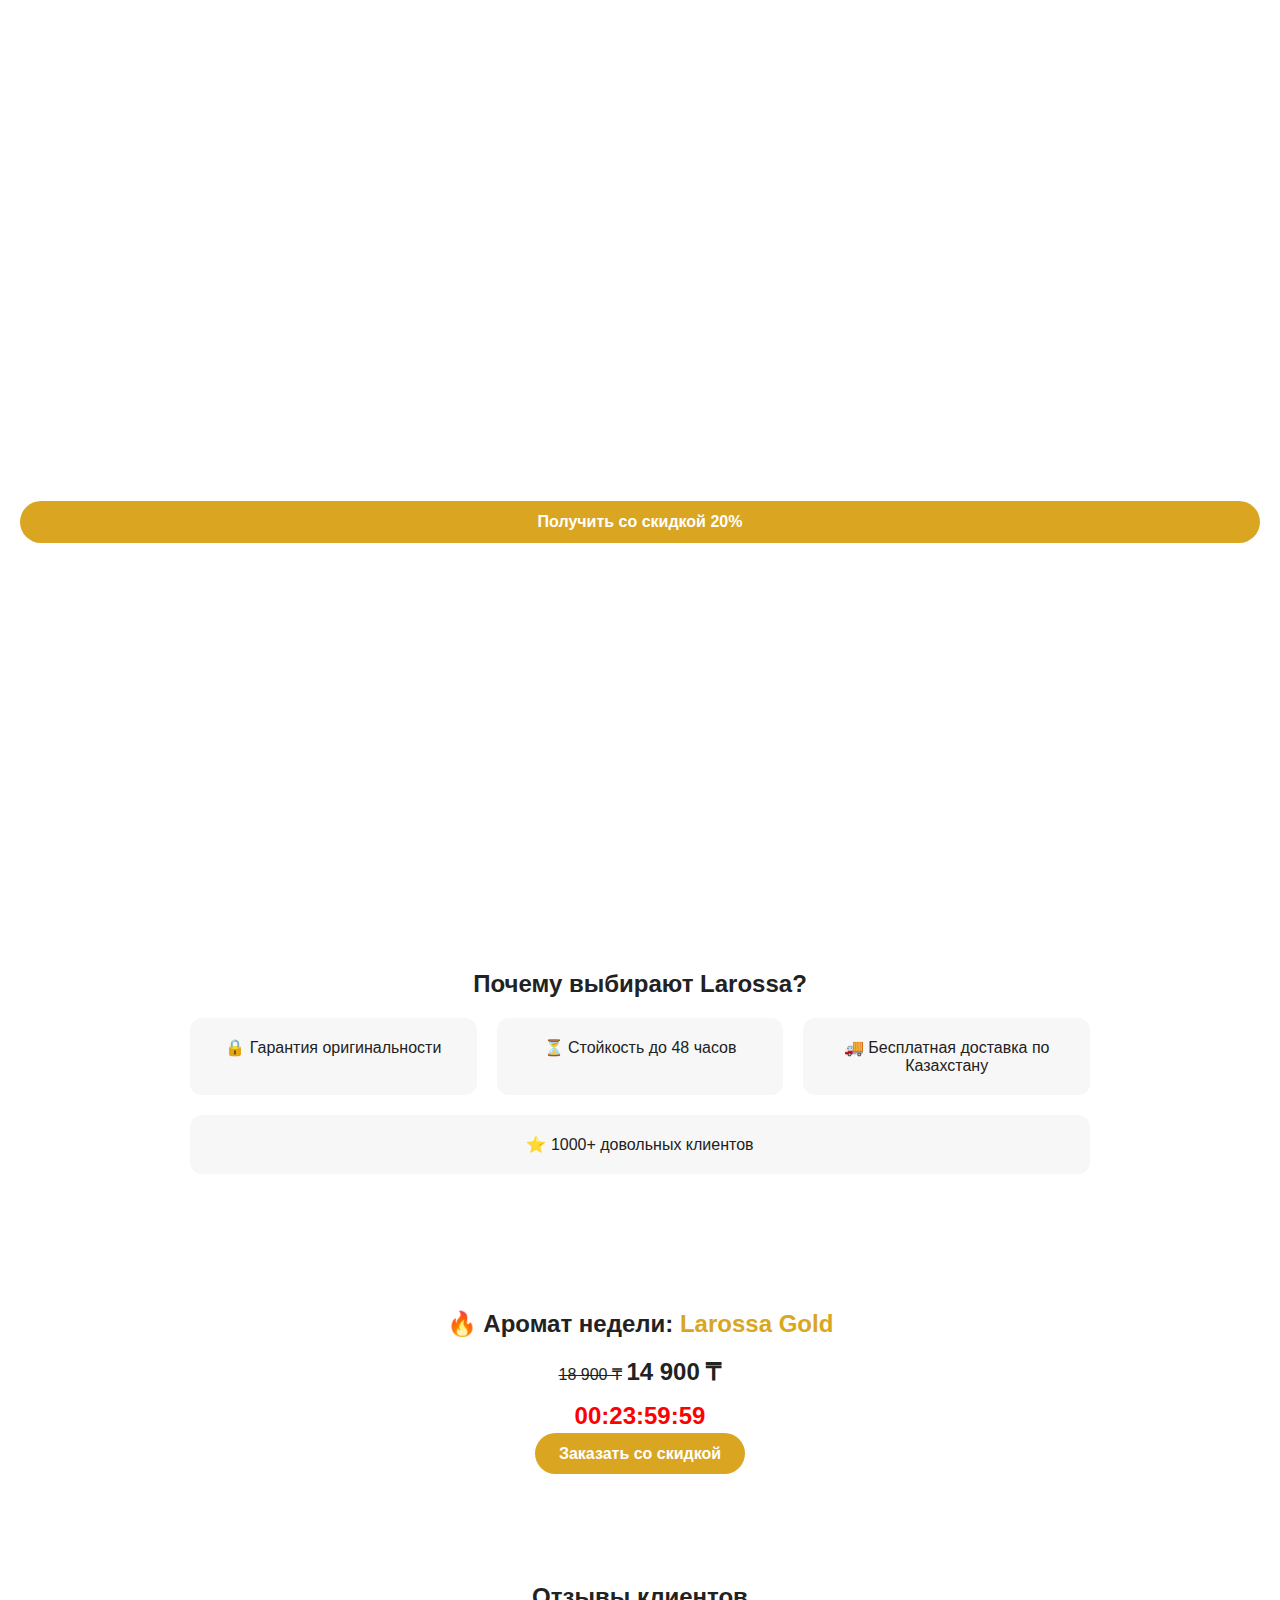
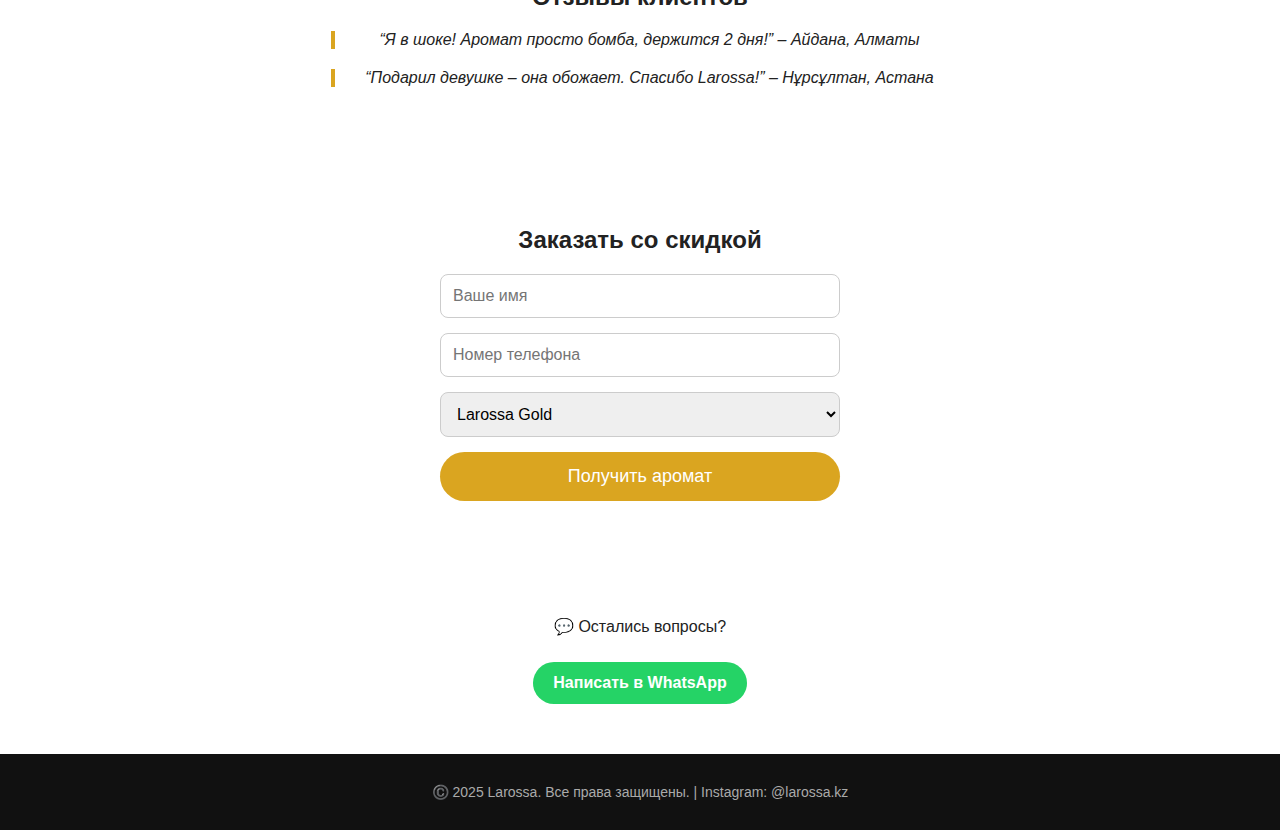
<file: Новая папка 2/fdsa.html>
<!DOCTYPE html>
<html lang="ru">
<head>
  <meta charset="UTF-8">
  <meta name="viewport" content="width=device-width, initial-scale=1">
  <title>Larossa — Парфюм, который влюбляет</title>
  <style>
    body {
      margin: 0;
      font-family: 'Segoe UI', sans-serif;
      background: #fff;
      color: #222;
    }
    header {
      background: url('https://images.unsplash.com/photo-1600180758890-6ee07a291b3b') no-repeat center/cover;
      height: 100vh;
      color: white;
      display: flex;
      flex-direction: column;
      justify-content: center;
      text-align: center;
      padding: 0 20px;
    }
    header h1 {
      font-size: 40px;
      margin-bottom: 10px;
    }
    header p {
      font-size: 20px;
      margin-bottom: 20px;
    }
    .button {
      padding: 12px 24px;
      background-color: #DAA520;
      color: white;
      text-decoration: none;
      border-radius: 30px;
      font-weight: bold;
      font-size: 16px;
    }

    section {
      padding: 50px 20px;
      max-width: 900px;
      margin: auto;
      text-align: center;
    }

    .benefits {
      display: flex;
      flex-wrap: wrap;
      justify-content: center;
      gap: 20px;
      list-style: none;
      padding: 0;
    }

    .benefits li {
      background-color: #f7f7f7;
      padding: 20px;
      border-radius: 12px;
      flex: 1 1 200px;
    }

    #countdown {
      font-size: 24px;
      font-weight: bold;
      color: red;
      margin: 15px 0;
    }

    blockquote {
      border-left: 4px solid #DAA520;
      padding-left: 15px;
      font-style: italic;
      margin: 20px auto;
      max-width: 600px;
    }

    form {
      display: flex;
      flex-direction: column;
      gap: 15px;
      max-width: 400px;
      margin: auto;
    }

    form input, form select {
      padding: 12px;
      font-size: 16px;
      border: 1px solid #ccc;
      border-radius: 8px;
    }

    form button {
      background-color: #DAA520;
      color: white;
      padding: 14px;
      font-size: 18px;
      border: none;
      border-radius: 30px;
      cursor: pointer;
    }

    .whatsapp-button {
      display: inline-block;
      margin-top: 10px;
      background: #25D366;
      color: white;
      padding: 12px 20px;
      border-radius: 25px;
      text-decoration: none;
      font-weight: bold;
    }

    footer {
      background-color: #111;
      color: #aaa;
      text-align: center;
      padding: 30px 10px;
      font-size: 14px;
    }
  </style>
</head>
<body>

<header>
  <h1>Larossa — Парфюм, в который влюбляются</h1>
  <p>Стойкость до 48 часов. Аромат, который запомнится навсегда.</p>
  <a href="#order" class="button">Получить со скидкой 20%</a>
</header>

<section>
  <h2>Почему выбирают Larossa?</h2>
  <ul class="benefits">
    <li>🔒 Гарантия оригинальности</li>
    <li>⏳ Стойкость до 48 часов</li>
    <li>🚚 Бесплатная доставка по Казахстану</li>
    <li>⭐ 1000+ довольных клиентов</li>
  </ul>
</section>

<section>
  <h2>🔥 Аромат недели: <span style="color:#DAA520">Larossa Gold</span></h2>
  <p><strike>18 900 ₸</strike> <strong style="font-size:24px">14 900 ₸</strong></p>
  <div id="countdown">00:23:59:59</div>
  <a href="#order" class="button">Заказать со скидкой</a>
</section>

<section>
  <h2>Отзывы клиентов</h2>
  <blockquote>
    “Я в шоке! Аромат просто бомба, держится 2 дня!” – Айдана, Алматы
  </blockquote>
  <blockquote>
    “Подарил девушке – она обожает. Спасибо Larossa!” – Нұрсұлтан, Астана
  </blockquote>
</section>

<section id="order">
  <h2>Заказать со скидкой</h2>
  <form>
    <input type="text" placeholder="Ваше имя" required>
    <input type="tel" placeholder="Номер телефона" required>
    <select required>
      <option value="Larossa Gold">Larossa Gold</option>
      <option value="Larossa Black">Larossa Black</option>
    </select>
    <button type="submit">Получить аромат</button>
  </form>
</section>

<section>
  <p>💬 Остались вопросы?</p>
  <a href="https://wa.me/77001234567" class="whatsapp-button">Написать в WhatsApp</a>
</section>

<footer>
  ©️ 2025 Larossa. Все права защищены. | Instagram: @larossa.kz
</footer>

<script>
  // Простой таймер обратного отсчета
  let countDownDate = new Date().getTime() + (23*60*60*1000 + 59*60*1000 + 59*1000);
  let x = setInterval(function() {
    let now = new Date().getTime();
    let distance = countDownDate - now;
    let hours = Math.floor((distance % (1000 * 60 * 60 * 24)) / (1000 * 60 * 60));
    let minutes = Math.floor((distance % (1000 * 60 * 60)) / (1000 * 60));
    let seconds = Math.floor((distance % (1000 * 60)) / 1000);
    document.getElementById("countdown").innerHTML = "00:" + hours + ":" + minutes + ":" + seconds;
    if (distance < 0) {
      clearInterval(x);
      document.getElementById("countdown").innerHTML = "Акция завершена";
    }
  }, 1000);
</script>

</body>
</html>
</file>
